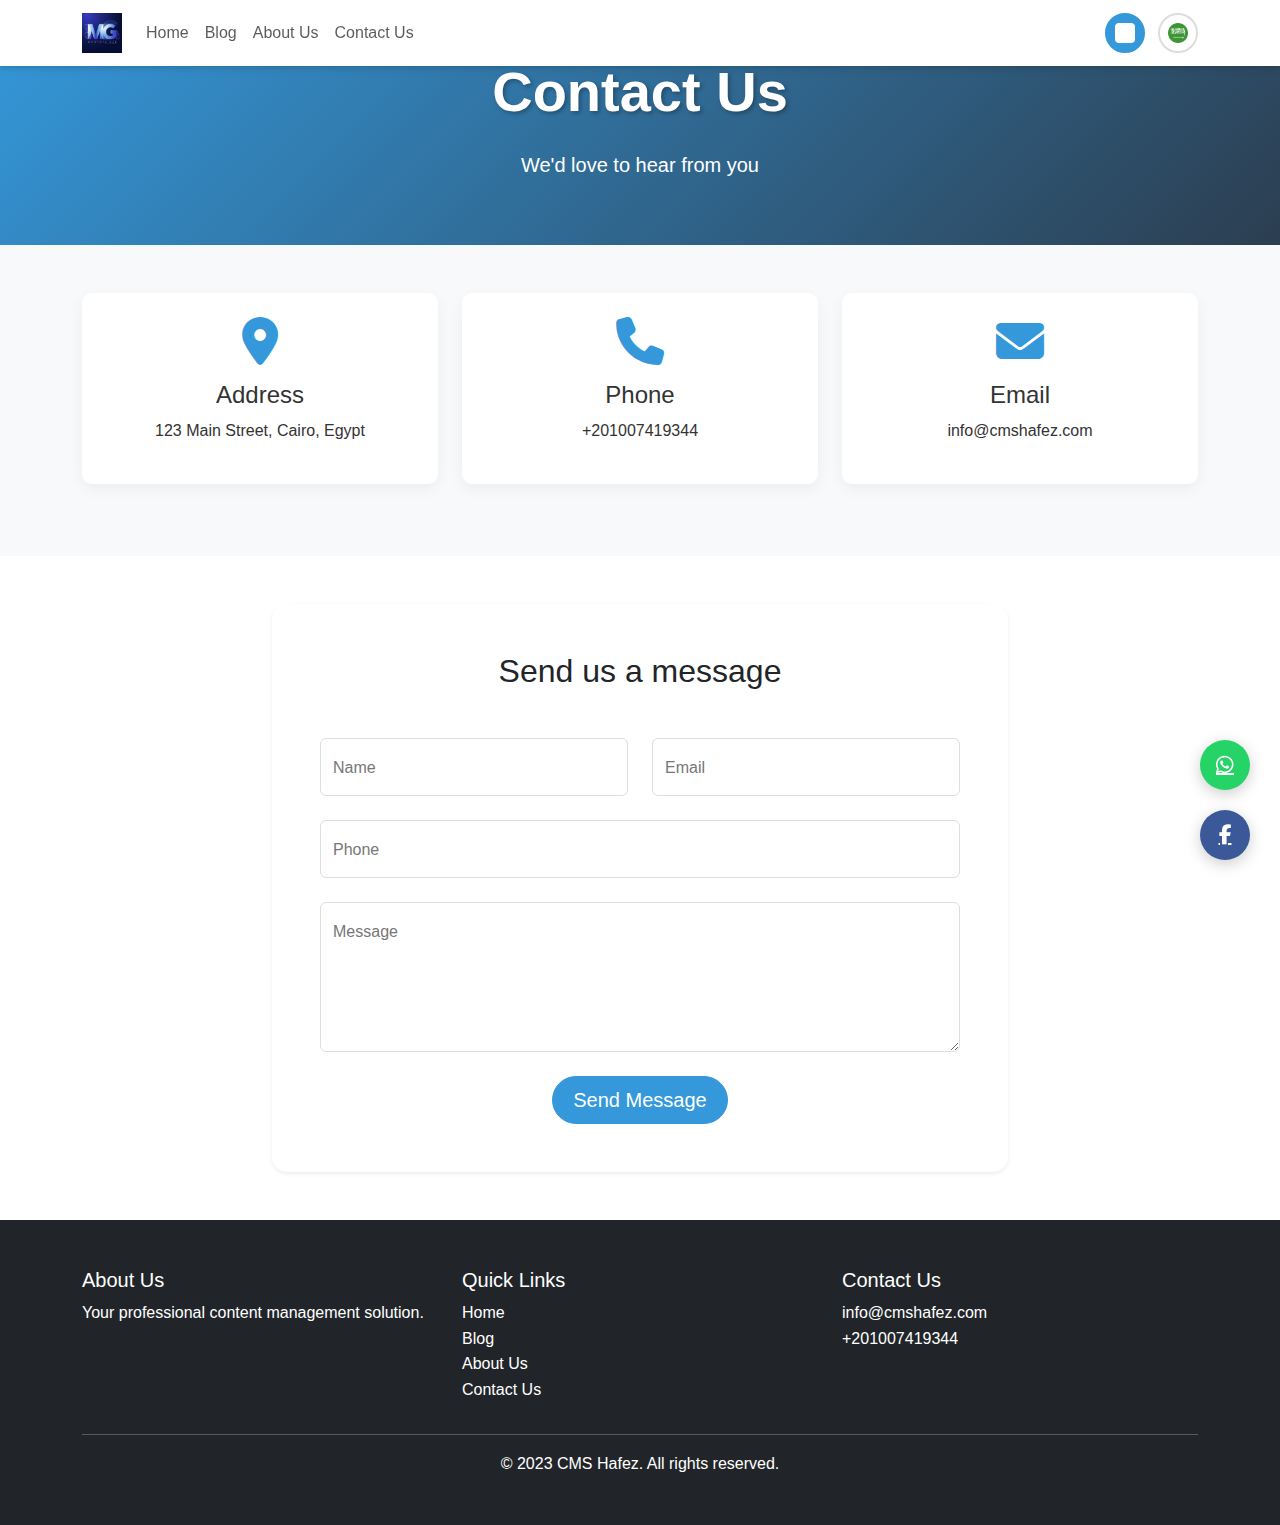
<file: contact.html>
<!DOCTYPE html>
<html lang="en" dir="ltr">
<head>
  <meta charset="UTF-8">
  <meta name="viewport" content="width=device-width, initial-scale=1.0">
  <title>CMS Hafez - Contact Us</title>
  <!-- Bootstrap CSS -->
  <link href="https://cdn.jsdelivr.net/npm/bootstrap@5.3.0/dist/css/bootstrap.min.css" rel="stylesheet">
  <!-- Font Awesome -->
  <link rel="stylesheet" href="https://cdnjs.cloudflare.com/ajax/libs/font-awesome/6.4.0/css/all.min.css">
  <!-- Custom CSS -->
  <link rel="stylesheet" href="assets/css/main.css">
  <link rel="stylesheet" href="assets/css/contact.css">
</head>
<body>
  <!-- Header will be loaded here -->
  <div id="header"></div>

  <!-- Contact Hero -->
  <section class="contact-hero py-5 text-center">
    <div class="container">
      <h1 class="display-4 mb-4" data-i18n="contact">Contact Us</h1>
      <p class="lead" data-i18n="contact.subtitle">We'd love to hear from you</p>
    </div>
  </section>

  <!-- Contact Info -->
  <section class="contact-info py-5 bg-light">
    <div class="container">
      <div class="row">
        <div class="col-md-4 mb-4">
          <div class="info-card text-center p-4 h-100">
            <i class="fas fa-map-marker-alt fa-3x mb-3"></i>
            <h4 data-i18n="contact.address">Address</h4>
            <p data-i18n="contact.addressText">123 Main Street, Cairo, Egypt</p>
          </div>
        </div>
        <div class="col-md-4 mb-4">
          <div class="info-card text-center p-4 h-100">
            <i class="fas fa-phone fa-3x mb-3"></i>
            <h4 data-i18n="contact.phone">Phone</h4>
            <p>+201007419344</p>
          </div>
        </div>
        <div class="col-md-4 mb-4">
          <div class="info-card text-center p-4 h-100">
            <i class="fas fa-envelope fa-3x mb-3"></i>
            <h4 data-i18n="contact.email">Email</h4>
            <p>info@cmshafez.com</p>
          </div>
        </div>
      </div>
    </div>
  </section>

  <!-- Contact Form -->
  <section class="contact-form py-5">
    <div class="container">
      <div class="row justify-content-center">
        <div class="col-lg-8">
          <div class="card shadow-sm">
            <div class="card-body p-5">
              <h2 class="text-center mb-5" data-i18n="contact.formTitle">Send us a message</h2>
              <form id="contactForm">
                <div class="row">
                  <div class="col-md-6 mb-4">
                    <div class="form-floating">
                      <input type="text" class="form-control" id="name" placeholder="Name" required>
                      <label for="name" data-i18n="contact.name">Name</label>
                    </div>
                  </div>
                  <div class="col-md-6 mb-4">
                    <div class="form-floating">
                      <input type="email" class="form-control" id="email" placeholder="Email" required>
                      <label for="email" data-i18n="contact.email">Email</label>
                    </div>
                  </div>
                </div>
                <div class="mb-4">
                  <div class="form-floating">
                    <input type="tel" class="form-control" id="phone" placeholder="Phone">
                    <label for="phone" data-i18n="contact.phone">Phone</label>
                  </div>
                </div>
                <div class="mb-4">
                  <div class="form-floating">
                    <textarea class="form-control" id="message" placeholder="Message" style="height: 150px" required></textarea>
                    <label for="message" data-i18n="contact.message">Message</label>
                  </div>
                </div>
                <div class="text-center">
                  <button type="submit" class="btn btn-primary btn-lg" data-i18n="contact.send">Send Message</button>
                </div>
              </form>
            </div>
          </div>
        </div>
      </div>
    </div>
  </section>

  <!-- Success Modal -->
  <div class="modal fade" id="successModal" tabindex="-1" aria-hidden="true">
    <div class="modal-dialog modal-dialog-centered">
      <div class="modal-content">
        <div class="modal-body text-center p-5">
          <i class="fas fa-check-circle text-success fa-5x mb-4"></i>
          <h3 data-i18n="contact.successTitle">Thank You!</h3>
          <p class="mb-4" data-i18n="contact.successMessage">Your message has been sent successfully.</p>
          <button type="button" class="btn btn-primary" data-bs-dismiss="modal" data-i18n="contact.close">Close</button>
        </div>
      </div>
    </div>
  </div>

  <!-- Footer will be loaded here -->
  <div id="footer"></div>

  <!-- Social Media Float Buttons -->
  <div class="social-float">
    <a href="https://wa.me/201007419344" class="whatsapp" target="_blank">
      <i class="fab fa-whatsapp"></i>
    </a>
    <a href="https://facebook.com/yourpage" class="facebook" target="_blank">
      <i class="fab fa-facebook-f"></i>
    </a>
  </div>

  <!-- Bootstrap JS -->
  <script src="https://cdn.jsdelivr.net/npm/bootstrap@5.3.0/dist/js/bootstrap.bundle.min.js"></script>
  <!-- Custom JS -->
  <script src="assets/js/main.js"></script>
  <script src="assets/js/contact.js"></script>
</body>
</html>
</file>
<file: assets/css/main.css>
:root {
    --primary-color: #3498db;
    --secondary-color: #2c3e50;
    --accent-color: #e74c3c;
    --light-color: #ecf0f1;
    --dark-color: #2c3e50;
    --text-color: #333;
    --text-light: #777;
  }
  
  body {
    font-family: 'Segoe UI', Tahoma, Geneva, Verdana, sans-serif;
    color: var(--text-color);
    line-height: 1.6;
  }
  
  /* Header Styles */
  header {
    box-shadow: 0 2px 10px rgba(0, 0, 0, 0.1);
  }
  
  .navbar-brand img {
    height: 40px;
  }
  
  .nav-link {
    font-weight: 500;
    padding: 0.5rem 1rem;
    transition: all 0.3s ease;
  }
  
  .nav-link:hover {
    color: var(--primary-color);
  }
  
  /* Language Switcher */
  .language-switcher .lang-btn {
    margin-left: 5px;
    border-radius: 50%;
    width: 40px;
    height: 40px;
    display: flex;
    align-items: center;
    justify-content: center;
  }
  
  .language-switcher .lang-btn.active {
    background-color: var(--primary-color);
    color: white;
  }
  
  /* Footer Styles */
  footer {
    background-color: var(--dark-color);
    color: white;
  }
  
  footer a {
    color: white;
    text-decoration: none;
    transition: color 0.3s ease;
  }
  
  footer a:hover {
    color: var(--primary-color);
  }
  
  /* Social Float Buttons */
  .social-float {
    position: fixed;
    bottom: 30px;
    right: 30px;
    display: flex;
    flex-direction: column;
    z-index: 100;
  }
  
  .social-float a {
    width: 50px;
    height: 50px;
    border-radius: 50%;
    display: flex;
    align-items: center;
    justify-content: center;
    margin-bottom: 10px;
    color: white;
    font-size: 20px;
    box-shadow: 0 4px 8px rgba(0, 0, 0, 0.2);
    transition: all 0.3s ease;
  }
  
  .social-float a:hover {
    transform: translateY(-5px);
  }
  
  .social-float .whatsapp {
    background-color: #25D366;
  }
  
  .social-float .facebook {
    background-color: #3b5998;
  }
  
  /* Section Titles */
  .section-title {
    position: relative;
    padding-bottom: 15px;
    margin-bottom: 30px;
  }
  
  .section-title::after {
    content: '';
    position: absolute;
    bottom: 0;
    left: 50%;
    transform: translateX(-50%);
    width: 80px;
    height: 3px;
    background-color: var(--primary-color);
  }
  
  /* Cards */
  .card {
    border: none;
    border-radius: 10px;
    overflow: hidden;
    box-shadow: 0 5px 15px rgba(0, 0, 0, 0.1);
    transition: transform 0.3s ease, box-shadow 0.3s ease;
  }
  
  .card:hover {
    transform: translateY(-10px);
    box-shadow: 0 15px 30px rgba(0, 0, 0, 0.2);
  }
  
  .post-card .card-img-top {
    height: 200px;
    object-fit: cover;
  }
  
  .post-image-container {
    position: relative;
  }
  
  .post-date {
    position: absolute;
    bottom: 10px;
    left: 10px;
    background-color: var(--primary-color);
    color: white;
    padding: 5px 10px;
    border-radius: 5px;
    font-size: 0.8rem;
  }
  
  /* Buttons */
  .btn-primary {
    background-color: var(--primary-color);
    border-color: var(--primary-color);
    padding: 8px 20px;
    border-radius: 50px;
    transition: all 0.3s ease;
  }
  
  .btn-primary:hover {
    background-color: darken(var(--primary-color), 10%);
    border-color: darken(var(--primary-color), 10%);
    transform: translateY(-2px);
  }
  
  .btn-outline-primary {
    color: var(--primary-color);
    border-color: var(--primary-color);
    padding: 8px 20px;
    border-radius: 50px;
    transition: all 0.3s ease;
  }
  
  .btn-outline-primary:hover {
    background-color: var(--primary-color);
    color: white;
    transform: translateY(-2px);
  }
  
  /* Hero Slider */
  .hero-slider {
    margin-top: -56px; /* Adjust for fixed navbar */
  }
  
  .carousel-item {
    height: 80vh;
    min-height: 500px;
    background-size: cover;
    background-position: center;
  }
  
  .carousel-caption {
    bottom: 100px;
    background-color: rgba(0, 0, 0, 0.6);
    padding: 20px;
    border-radius: 10px;
  }
  
  /* RTL Support for Arabic */
  [dir="rtl"] {
    text-align: right;
  }
  
  [dir="rtl"] .section-title::after {
    left: auto;
    right: 50%;
    transform: translateX(50%);
  }
  
  [dir="rtl"] .post-date {
    left: auto;
    right: 10px;
  }
  /* Improved Language Switcher */
.language-switcher {
    display: flex;
    gap: 8px;
    margin-left: 15px;
  }
  
  .lang-btn {
    width: 40px;
    height: 40px;
    border-radius: 50%;
    padding: 0;
    display: flex;
    align-items: center;
    justify-content: center;
    border: 2px solid #ddd;
    transition: all 0.3s ease;
    background: white;
  }
  
  .lang-btn:hover {
    border-color: var(--primary-color);
  }
  
  .lang-btn.active {
    border-color: var(--primary-color);
    background-color: var(--primary-color);
  }
  
  .lang-btn img {
    width: 20px;
    height: 20px;
    object-fit: contain;
  }
  
  .lang-btn.active img {
    filter: brightness(0) invert(1);
  }
  
  [dir="rtl"] .language-switcher {
    margin-left: 0;
    margin-right: 15px;
  }
  /* Social Float Buttons */
.social-float {
    position: fixed;
    bottom: 30px;
    right: 30px;
    display: flex;
    flex-direction: column;
    z-index: 1000;
    gap: 10px;
  }
  
  .social-float a {
    width: 50px;
    height: 50px;
    border-radius: 50%;
    display: flex;
    align-items: center;
    justify-content: center;
    color: white;
    font-size: 20px;
    box-shadow: 0 4px 15px rgba(0, 0, 0, 0.2);
    transition: all 0.3s ease;
    position: relative;
    overflow: hidden;
  }
  
  .social-float a::before {
    content: '';
    position: absolute;
    top: 0;
    left: 0;
    width: 100%;
    height: 100%;
    background: linear-gradient(45deg, transparent, rgba(255,255,255,0.3));
    transform: translateX(-100%);
    transition: transform 0.3s ease;
  }
  
  .social-float a:hover {
    transform: translateY(-5px);
  }
  
  .social-float a:hover::before {
    transform: translateX(100%);
  }
  
  .social-float .whatsapp {
    background-color: #25D366;
  }
  
  .social-float .facebook {
    background-color: #3b5998;
  }
  
  .social-float .whatsapp:hover {
    background-color: #128C7E;
  }
  
  .social-float .facebook:hover {
    background-color: #2d4373;
  }
  
  /* Pulse Animation */
  @keyframes pulse {
    0% { transform: scale(1); }
    50% { transform: scale(1.1); }
    100% { transform: scale(1); }
  }
  
  .social-float a {
    animation: pulse 2s infinite;
  }
  
  .social-float a:hover {
    animation: none;
  }
  [lang="ar"] {
    font-family: 'Tahoma', 'Arial', sans-serif;
  }
  
  [lang="ar"] h1, 
  [lang="ar"] h2, 
  [lang="ar"] h3 {
    font-weight: 700;
    letter-spacing: 0;
  }
  :root {
    --primary-color: #3498db;
    --secondary-color: #2c3e50;
    --primary-color-rgb: 52, 152, 219;
    --dark-color: #2c3e50;
    --text-light: #777;
  }
  /* Image styles */
.image-container {
  position: relative;
  height: 200px;
  overflow: hidden;
}

.post-image {
  width: 100%;
  height: 100%;
  object-fit: cover;
  transition: transform 0.3s ease;
}

.post-image:hover {
  transform: scale(1.05);
}

.image-loading {
  position: absolute;
  top: 0;
  left: 0;
  width: 100%;
  height: 100%;
  display: flex;
  align-items: center;
  justify-content: center;
  background: rgba(0,0,0,0.1);
}

.image-placeholder {
  height: 200px;
  display: flex;
  align-items: center;
  justify-content: center;
  background: #f5f5f5;
  color: #666;
}

/* RTL support */
.rtl-text {
  direction: rtl;
  text-align: right;
}
</file>
<file: assets/css/contact.css>
/* Contact Hero */
.contact-hero {
    background: linear-gradient(135deg, var(--primary-color), var(--secondary-color));
    color: white;
    padding: 100px 0;
    margin-top: -56px; /* Adjust for fixed navbar */
  }
  
  .contact-hero h1 {
    font-weight: 700;
    text-shadow: 2px 2px 4px rgba(0, 0, 0, 0.3);
  }
  
  /* Contact Info */
  .info-card {
    background: white;
    border-radius: 10px;
    box-shadow: 0 5px 15px rgba(0, 0, 0, 0.05);
    transition: all 0.3s ease;
  }
  
  .info-card:hover {
    transform: translateY(-10px);
    box-shadow: 0 15px 30px rgba(0, 0, 0, 0.1);
  }
  
  .info-card i {
    color: var(--primary-color);
  }
  
  /* Contact Form */
  .contact-form .card {
    border-radius: 15px;
    overflow: hidden;
  }
  
  .form-floating label {
    color: var(--text-light);
  }
  
  .form-control, .form-control:focus {
    border-color: #ddd;
    box-shadow: none;
  }
  
  .form-control:focus {
    border-color: var(--primary-color);
  }
  
  /* Success Modal */
  .modal-content {
    border: none;
    border-radius: 15px;
    overflow: hidden;
  }
  
  @media (max-width: 768px) {
    .contact-hero {
      padding: 80px 0;
    }
    
    .contact-hero h1 {
      font-size: 2.5rem;
    }
  }
</file>
